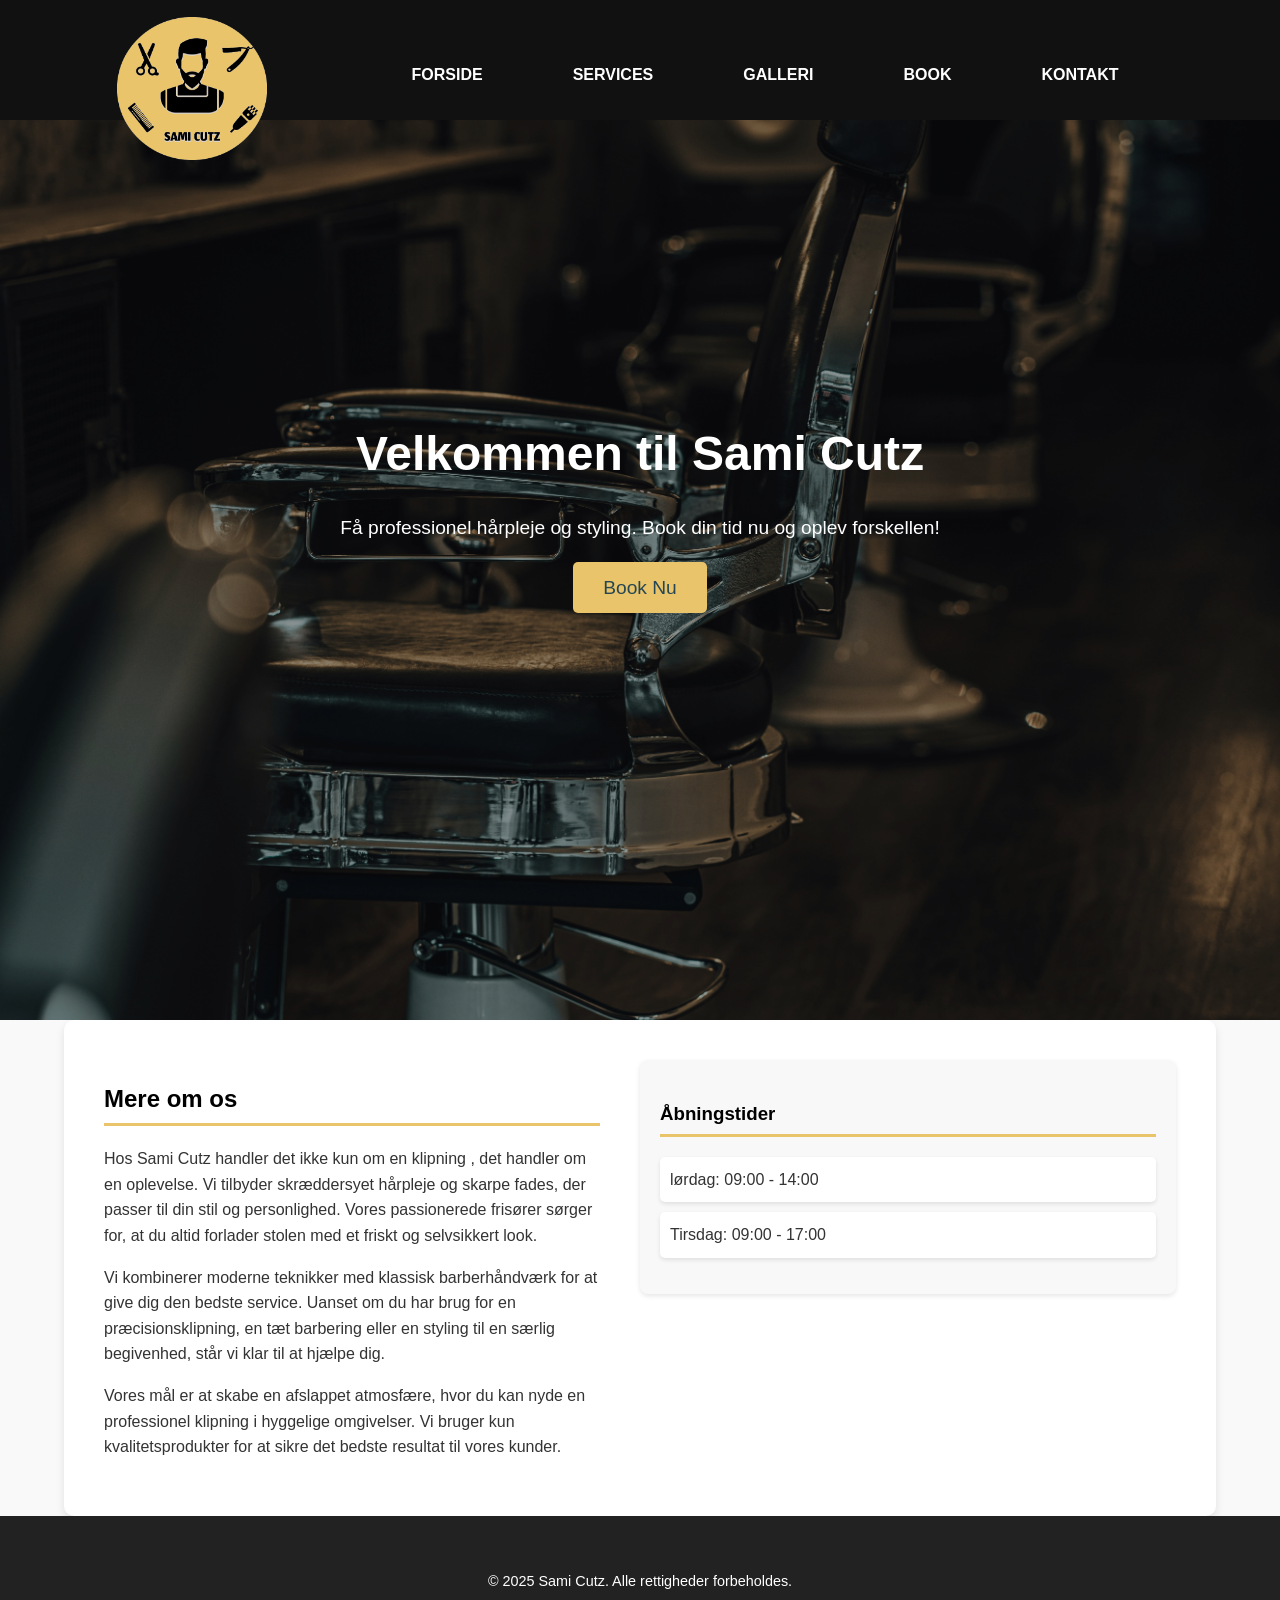
<file: Index.html>
<!DOCTYPE html>
<html lang="da">
<head>
    <meta charset="UTF-8">
    <meta name="viewport" content="width=device-width, initial-scale=1.0">
    <title>Sami Cutz</title>
    <link rel="stylesheet" href="samitcutz.css">
    <style>
       
        .container {
            width: 90%;
            max-width: 1200px;
            margin: auto;
            padding: 20px;
        }
        .about-content {
            display: flex;
            justify-content: space-between;
            align-items: flex-start;
            gap: 40px;
            background: #fff;
            padding: 40px;
            border-radius: 10px;
            box-shadow: 0 4px 8px rgba(0, 0, 0, 0.1);
        }
        .about-info, .opening-hours {
            flex: 1;
        }
        .about-info h2, .opening-hours h3 {
            color: #000; /* Sort tekst */
            border-bottom: 3px solid #e9c46a; /* Guld bundlinje */
            padding-bottom: 5px;
            margin-bottom: 20px;
            font-weight: bold;
        }        
        .opening-hours {
            background-color: #f8f8f8;
            padding: 20px;
            border-radius: 8px;
            box-shadow: 0 2px 5px rgba(0, 0, 0, 0.1);
        }
        .opening-hours ul {
            list-style: none;
            padding: 0;
        }
        .opening-hours ul li {
            background: #fff;
            padding: 10px;
            margin-bottom: 10px;
            border-radius: 5px;
            box-shadow: 0 2px 4px rgba(0, 0, 0, 0.1);
        }
        .footer {
            text-align: center;
            background: #222;
            color: #fff;
            padding: 20px 0;
        }
    </style>
</head>
<body>
    <header class="header">
        <img src="Logov2.png" alt="Sami Cutz Logo" class="logo">
        <nav class="nav-menu">
            <ul>
                <li><a href="#Forside">FORSIDE</a></li>
                <li><a href="Service.html">SERVICES</a></li>
                <li><a href="Galleri.html">GALLERI</a></li>
                <li><a href="https://calendar.app.google/uRdMUirLo8yVaihd8">BOOK</a></li>
                <li><a href="Kontakt.html">KONTAKT</a></li>
            </ul>
        </nav>
    </header>

    <!-- Udvidet Forside Sektion -->
    <section id="Forside" class="hero">
        <div class="container">
            <h1>Velkommen til Sami Cutz</h1>
            <p>Få professionel hårpleje og styling. Book din tid nu og oplev forskellen!</p>
            <a href="https://calendar.app.google/uRdMUirLo8yVaihd8" class="book-now-btn">Book Nu</a>

        </div>
    </section>

    <!-- Om os sektion med udvidet tekst og åbningstider -->
    <section class="about">
        <div class="container about-content">
            <div class="about-info">
                <h2>Mere om os</h2>
                <p>Hos Sami Cutz handler det ikke kun om en klipning , det handler om en oplevelse. Vi tilbyder skræddersyet hårpleje og skarpe fades, der passer til din stil og personlighed. Vores passionerede frisører sørger for, at du altid forlader stolen med et friskt og selvsikkert look.</p>
                <p>Vi kombinerer moderne teknikker med klassisk barberhåndværk for at give dig den bedste service. Uanset om du har brug for en præcisionsklipning, en tæt barbering eller en styling til en særlig begivenhed, står vi klar til at hjælpe dig.</p>
                <p>Vores mål er at skabe en afslappet atmosfære, hvor du kan nyde en professionel klipning i hyggelige omgivelser. Vi bruger kun kvalitetsprodukter for at sikre det bedste resultat til vores kunder.</p>
            </div>
            <div class="opening-hours">
                <h3>Åbningstider</h3>
                <ul>
                    <li>lørdag: 09:00 - 14:00</li>
                    <li>Tirsdag: 09:00 - 17:00</li>
                </ul>
            </div>
        </div>
    </section>

    <!-- Footer -->
    <footer class="footer">
        <div class="container">
            <p>&copy; 2025 Sami Cutz. Alle rettigheder forbeholdes.</p>
        </div>
    </footer>
</body>
</html>
</file>
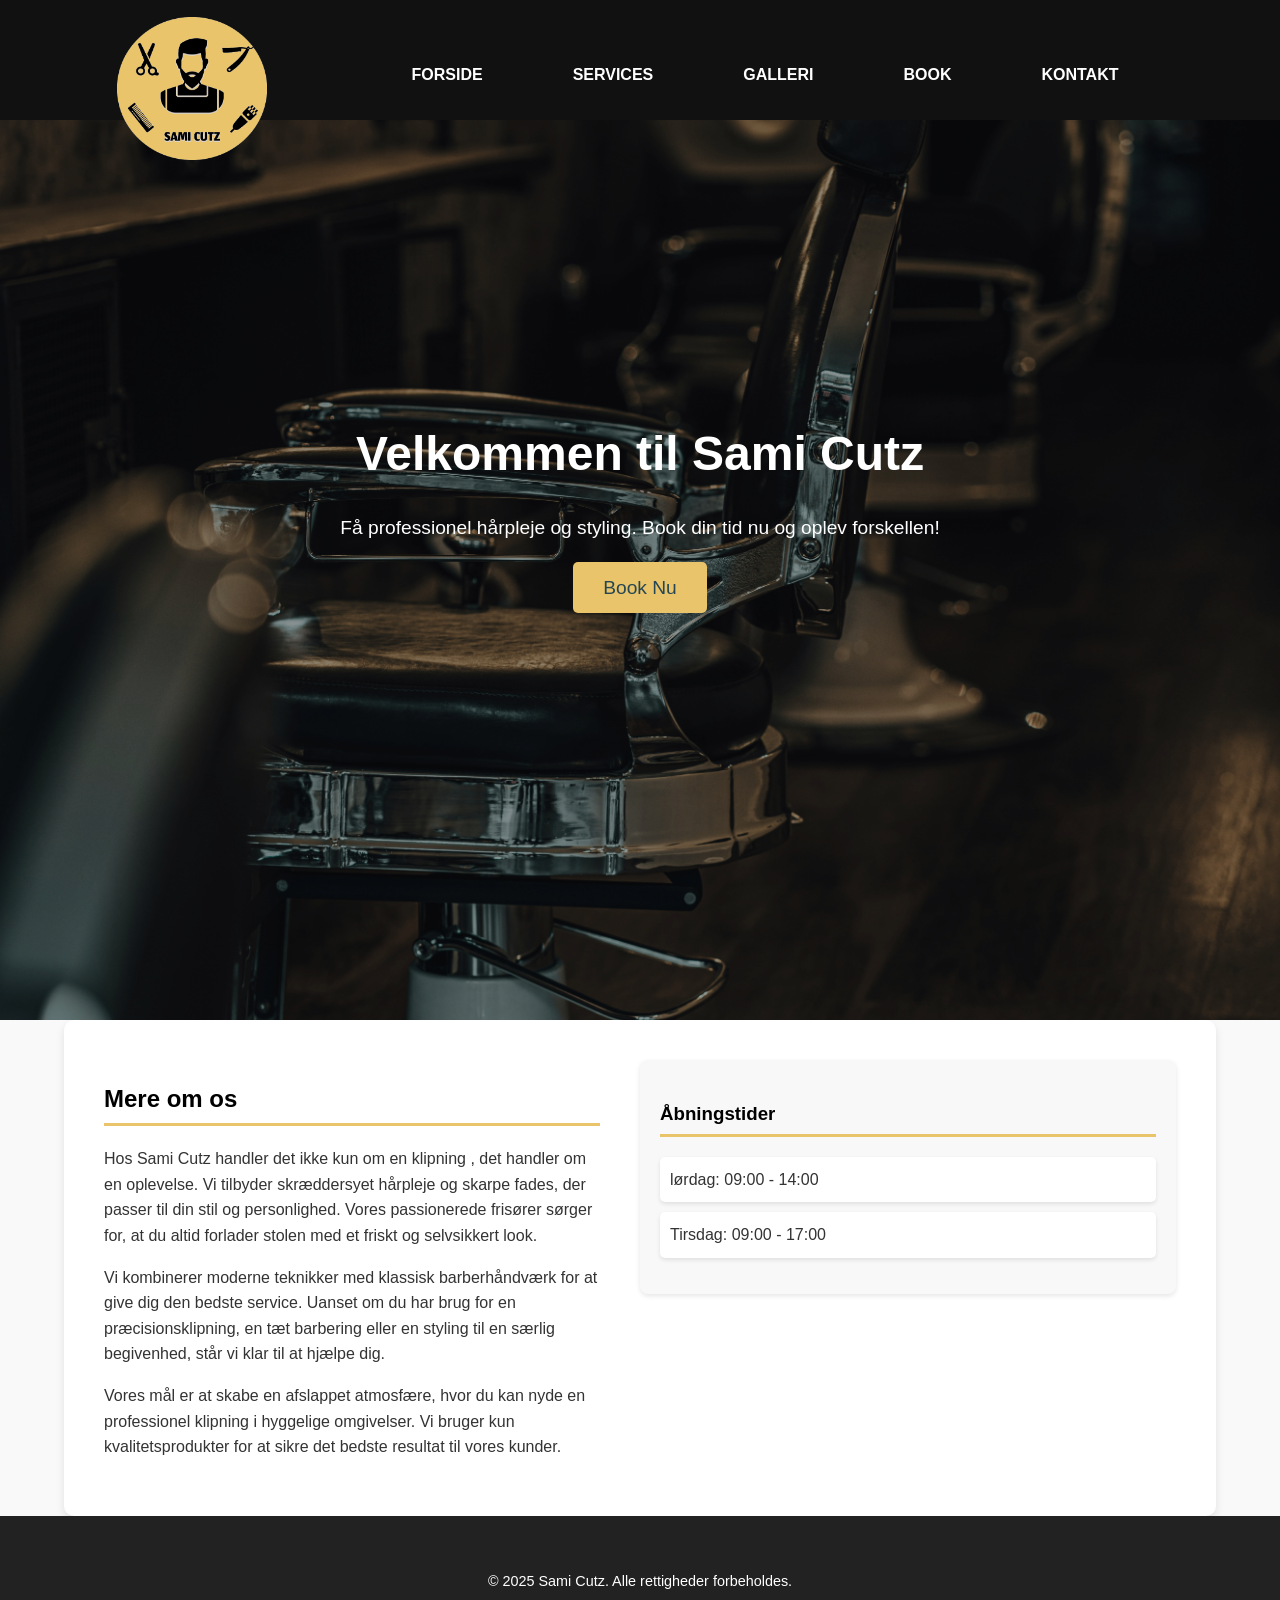
<file: index.html>
<!DOCTYPE html>
<html lang="da">
<head>
    <meta charset="UTF-8">
    <meta name="viewport" content="width=device-width, initial-scale=1.0">
    <title>Sami Cutz</title>
    <link rel="stylesheet" href="samitcutz.css">
    <style>
       
        .container {
            width: 90%;
            max-width: 1200px;
            margin: auto;
            padding: 20px;
        }
        .about-content {
            display: flex;
            justify-content: space-between;
            align-items: flex-start;
            gap: 40px;
            background: #fff;
            padding: 40px;
            border-radius: 10px;
            box-shadow: 0 4px 8px rgba(0, 0, 0, 0.1);
        }
        .about-info, .opening-hours {
            flex: 1;
        }
        .about-info h2, .opening-hours h3 {
            color: #000; /* Sort tekst */
            border-bottom: 3px solid #e9c46a; /* Guld bundlinje */
            padding-bottom: 5px;
            margin-bottom: 20px;
            font-weight: bold;
        }        
        .opening-hours {
            background-color: #f8f8f8;
            padding: 20px;
            border-radius: 8px;
            box-shadow: 0 2px 5px rgba(0, 0, 0, 0.1);
        }
        .opening-hours ul {
            list-style: none;
            padding: 0;
        }
        .opening-hours ul li {
            background: #fff;
            padding: 10px;
            margin-bottom: 10px;
            border-radius: 5px;
            box-shadow: 0 2px 4px rgba(0, 0, 0, 0.1);
        }
        .footer {
            text-align: center;
            background: #222;
            color: #fff;
            padding: 20px 0;
        }
    </style>
</head>
<body>
    <header class="header">
        <img src="Logov2.png" alt="Sami Cutz Logo" class="logo">
        <nav class="nav-menu">
            <ul>
                <li><a href="#Forside">FORSIDE</a></li>
                <li><a href="Service.html">SERVICES</a></li>
                <li><a href="Galleri.html">GALLERI</a></li>
                <li><a href="https://calendar.google.com/calendar/u/0/appointments/schedules/AcZssZ21PrKrIIqGGJ7XAseYLzYQvFBNJPntzlVC54Nk4f-deTBrQwd5fvA-_cgSlXplrAlQy_Q1rwOg">BOOK</a></li>
                <li><a href="Kontakt.html">KONTAKT</a></li>
            </ul>
        </nav>
    </header>

    <!-- Udvidet Forside Sektion -->
    <section id="Forside" class="hero">
        <div class="container">
            <h1>Velkommen til Sami Cutz</h1>
            <p>Få professionel hårpleje og styling. Book din tid nu og oplev forskellen!</p>
            <a href="https://calendar.google.com/calendar/u/0/appointments/schedules/AcZssZ21PrKrIIqGGJ7XAseYLzYQvFBNJPntzlVC54Nk4f-deTBrQwd5fvA-_cgSlXplrAlQy_Q1rwOg" class="book-now-btn">Book Nu</a>

        </div>
    </section>

    <!-- Om os sektion med udvidet tekst og åbningstider -->
    <section class="about">
        <div class="container about-content">
            <div class="about-info">
                <h2>Mere om os</h2>
                <p>Hos Sami Cutz handler det ikke kun om en klipning , det handler om en oplevelse. Vi tilbyder skræddersyet hårpleje og skarpe fades, der passer til din stil og personlighed. Vores passionerede frisører sørger for, at du altid forlader stolen med et friskt og selvsikkert look.</p>
                <p>Vi kombinerer moderne teknikker med klassisk barberhåndværk for at give dig den bedste service. Uanset om du har brug for en præcisionsklipning, en tæt barbering eller en styling til en særlig begivenhed, står vi klar til at hjælpe dig.</p>
                <p>Vores mål er at skabe en afslappet atmosfære, hvor du kan nyde en professionel klipning i hyggelige omgivelser. Vi bruger kun kvalitetsprodukter for at sikre det bedste resultat til vores kunder.</p>
            </div>
            <div class="opening-hours">
                <h3>Åbningstider</h3>
                <ul>
                    <li>lørdag: 09:00 - 14:00</li>
                    <li>Tirsdag: 09:00 - 17:00</li>
                </ul>
            </div>
        </div>
    </section>

    <!-- Footer -->
    <footer class="footer">
        <div class="container">
            <p>&copy; 2025 Sami Cutz. Alle rettigheder forbeholdes.</p>
        </div>
    </footer>
</body>
</html>
</file>
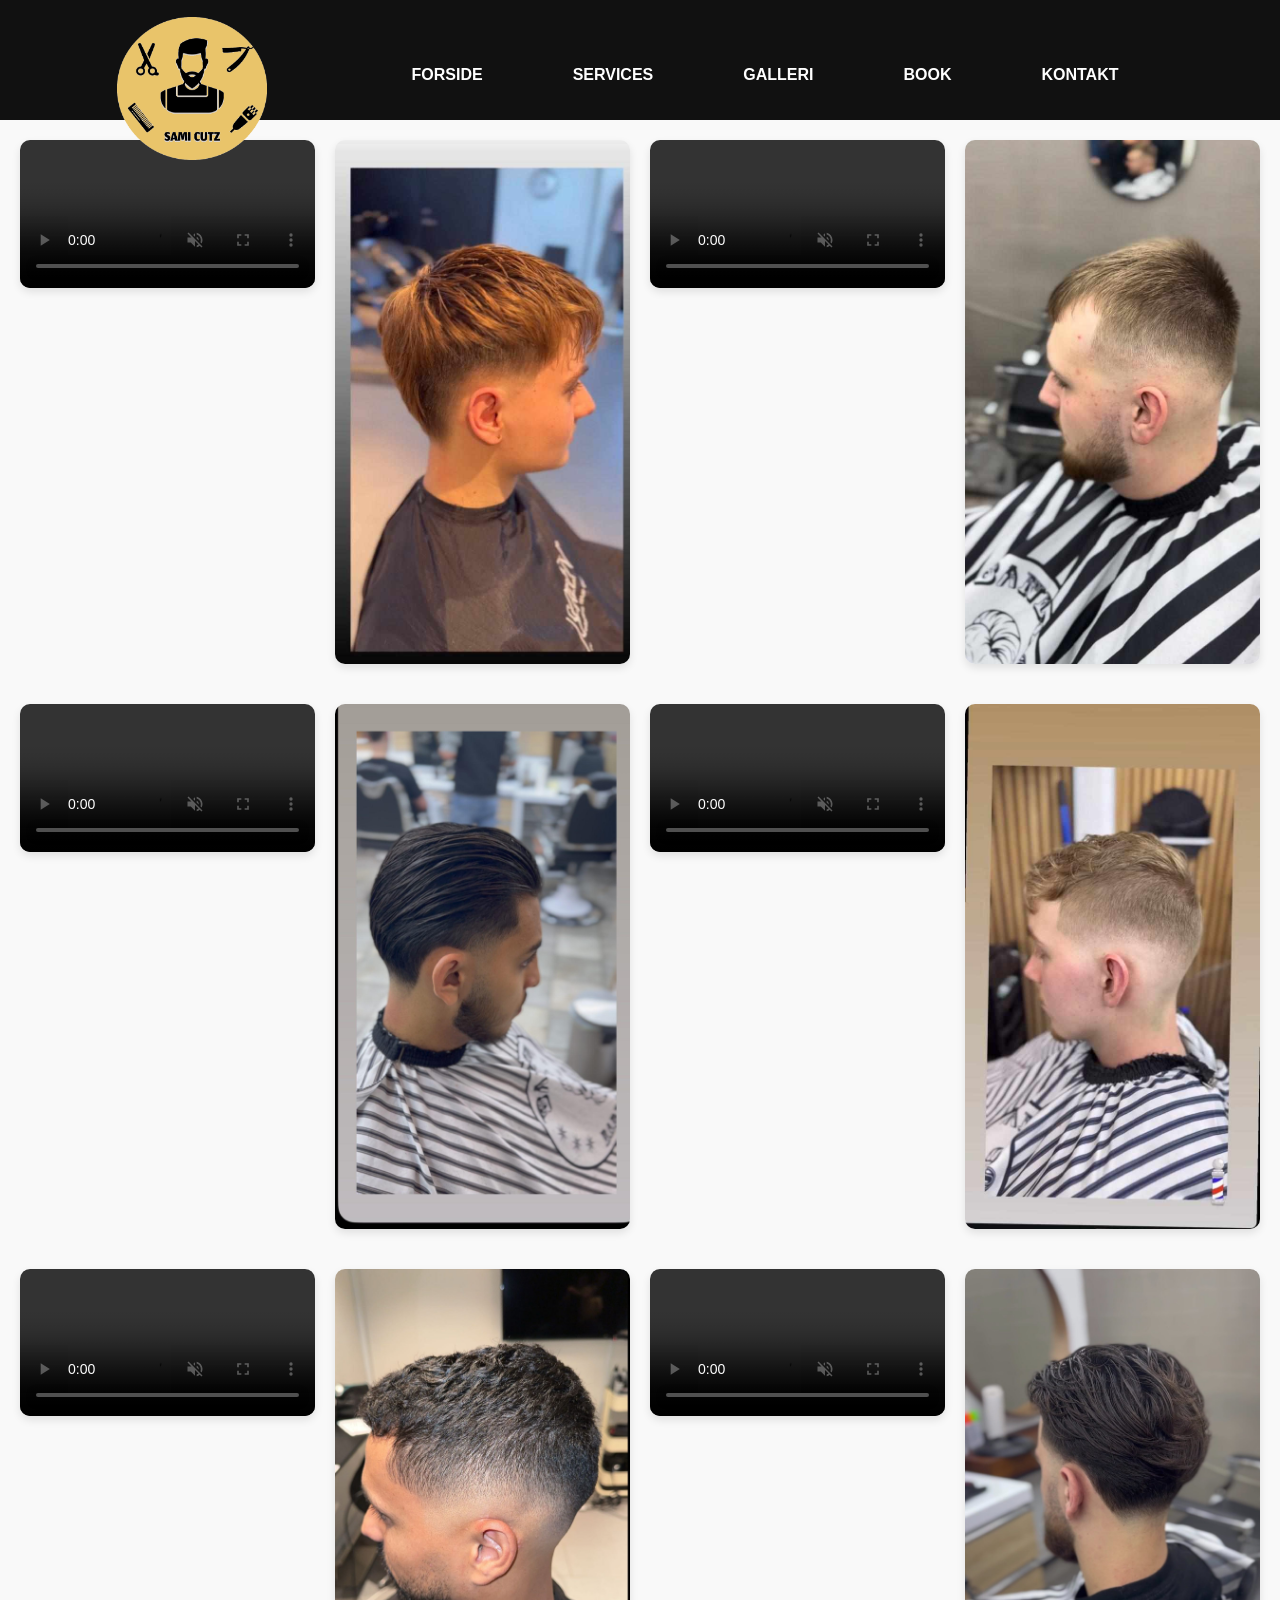
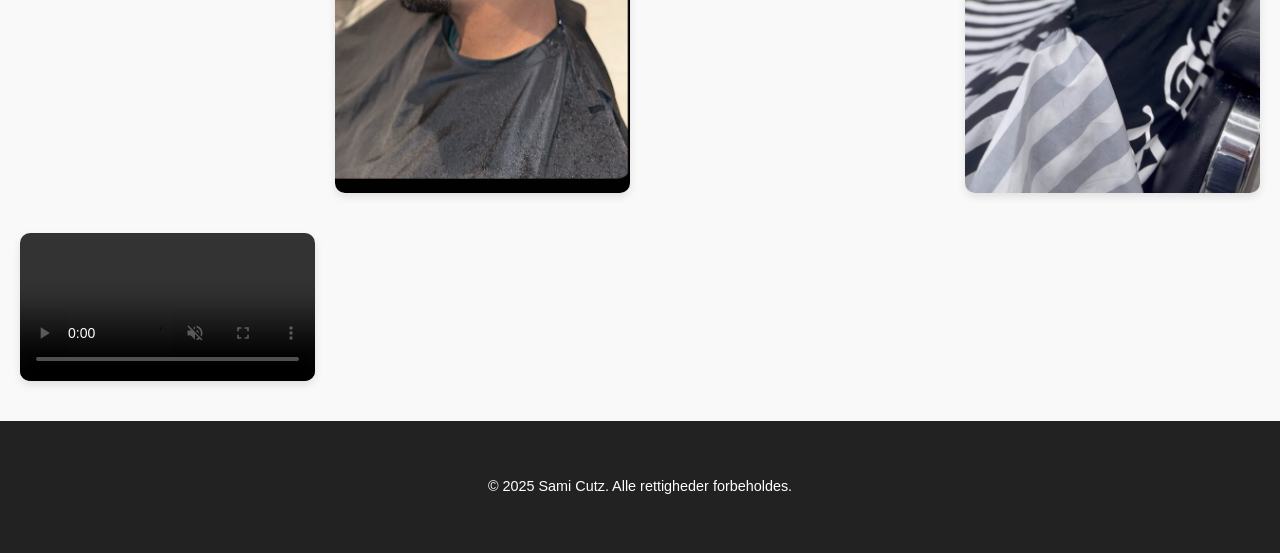
<file: Galleri.html>
<!DOCTYPE html>
<html lang="da">
<head>
  <meta charset="UTF-8">
  <meta name="viewport" content="width=device-width, initial-scale=1.0">
  <title>Galleri - Sami Cutz</title>
  <link rel="stylesheet" href="samitcutz.css">
</head>
<body>
  <header class="header">
    <img src="Logov2.png" alt="Sami Cutz Logo" class="logo">
    <nav class="nav-menu">
      <ul>
        <li><a href="index.html">FORSIDE</a></li>
        <li><a href="Service.html">SERVICES</a></li>
        <li><a href="Galleri.html">GALLERI</a></li>
        <li><a href="https://calendar.google.com/calendar/u/0/appointments/schedules/AcZssZ21PrKrIIqGGJ7XAseYLzYQvFBNJPntzlVC54Nk4f-deTBrQwd5fvA-_cgSlXplrAlQy_Q1rwOg">BOOK</a></li>
        <li><a href="Kontakt.html">KONTAKT</a></li>
      </ul>
    </nav>
  </header>

  <main>
    <div class="gallery-container">
      <div class="gallery-item">
        <video autoplay muted loop controls>
          <source src="galleri1.mp4" type="video/mp4">
          Din browser understøtter ikke video.
        </video>
      </div>

      <div class="gallery-item">
        <img src="galleri3.jpg" alt="Galleri billede 1">
      </div>

      <div class="gallery-item">
        <video autoplay muted loop controls>
          <source src="galleri2.mp4" type="video/mp4">
          Din browser understøtter ikke video.
        </video>
      </div>

      <div class="gallery-item">
        <img src="Galleri1.jpg" alt="Galleri billede 2">
      </div>

      <div class="gallery-item">
        <video autoplay muted loop controls>
          <source src="galleri3.mp4" type="video/mp4">
          Din browser understøtter ikke video.
        </video>
      </div>

      <div class="gallery-item">
        <img src="Galleri6.jpg" alt="Galleri billede 3">
      </div>

      <div class="gallery-item">
        <video autoplay muted loop controls>
          <source src="galleri4.mp4" type="video/mp4">
          Din browser understøtter ikke video.
        </video>
      </div>

      <div class="gallery-item">
        <img src="galleri5.jpg" alt="Galleri billede 4">
      </div>

      <div class="gallery-item">
        <video autoplay muted loop controls>
          <source src="galleri5.mp4" type="video/mp4">
          Din browser understøtter ikke video.
        </video>
      </div>

      <div class="gallery-item">
        <img src="SamiP1.png" alt="Galleri billede 5">
      </div>

      <div class="gallery-item">
        <video autoplay muted loop controls>
          <source src="6.mp4" type="video/mp4">
          Din browser understøtter ikke video.
        </video>
      </div>

      <div class="gallery-item">
        <img src="SamiP2.png" alt="Galleri billede 4">
      </div>

      <div class="gallery-item">
        <video autoplay muted loop controls>
          <source src="7.mp4" type="video/mp4">
          Din browser understøtter ikke video.
        </video>
      </div>
    </div>
  </main>

  <footer class="footer">
    <div class="container">
      <p>&copy; 2025 Sami Cutz. Alle rettigheder forbeholdes.</p>
    </div>
  </footer>
</body>
</html>
</file>
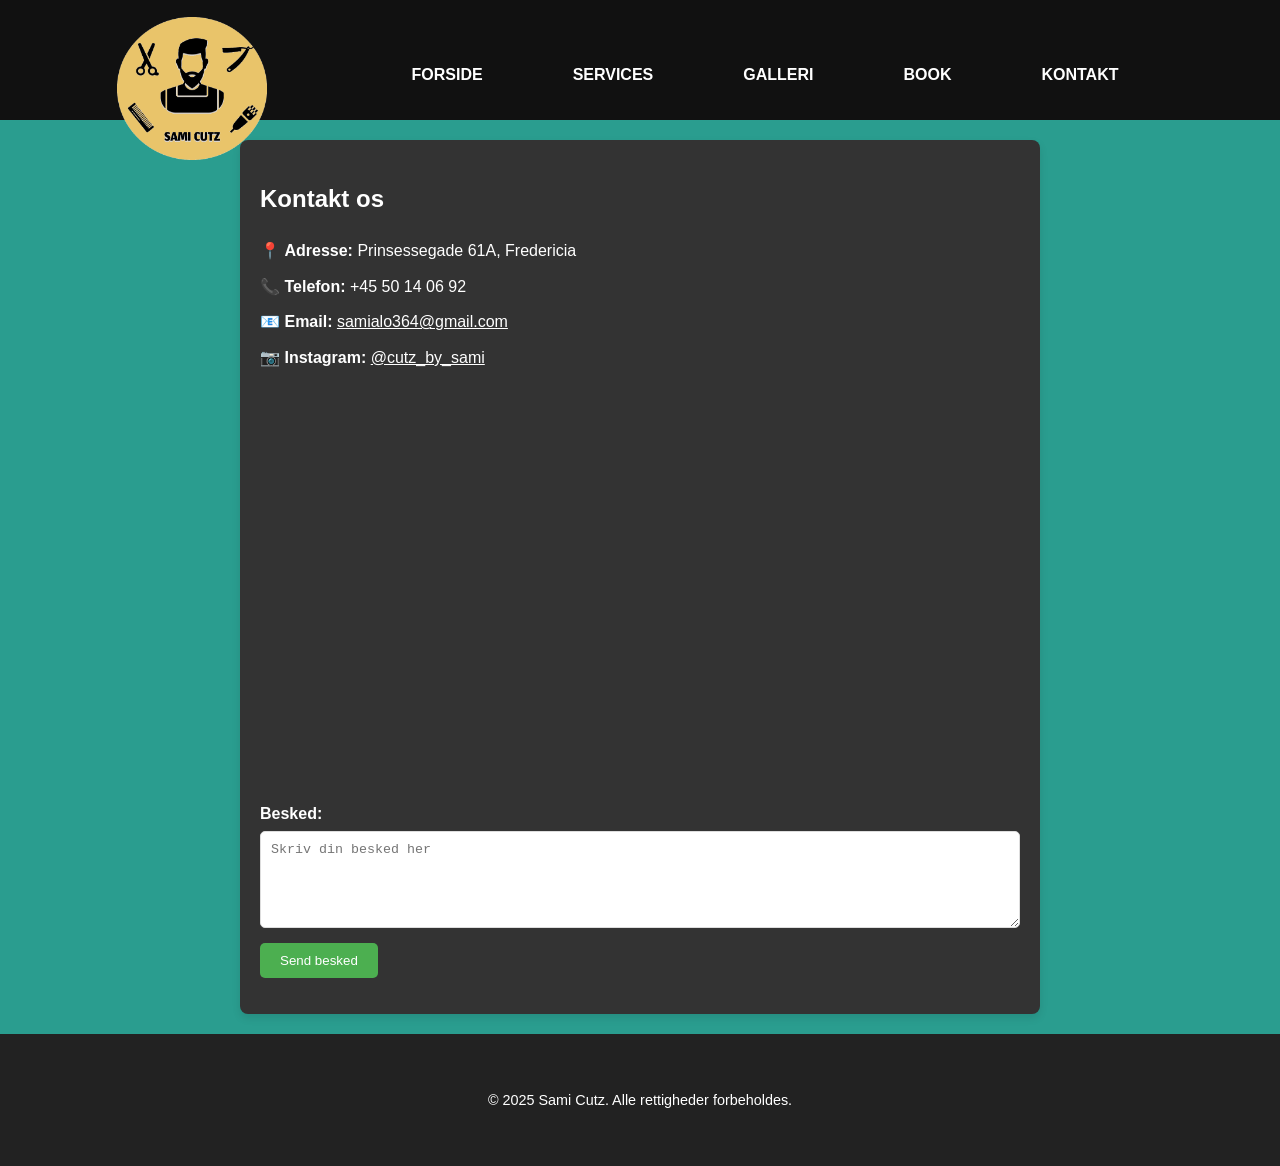
<file: Kontakt.html>
<html lang="da">
<head>
    <meta charset="UTF-8">
    <meta name="viewport" content="width=device-width, initial-scale=1.0">
    <title>Kontakt - Sami Cutz</title>
    <link rel="stylesheet" href="samitcutz.css">
</head>
<body>
    <header class="header">
        <img src="Logov2.png" alt="Sami Cutz Logo" class="logo">
        <nav class="nav-menu">
            <ul>
                <li><a href="index.html">FORSIDE</a></li>
                <li><a href="Service.html">SERVICES</a></li>
                <li><a href="Galleri.html">GALLERI</a></li>
                <li><a href="https://calendar.google.com/calendar/u/0/appointments/schedules/AcZssZ21PrKrIIqGGJ7XAseYLzYQvFBNJPntzlVC54Nk4f-deTBrQwd5fvA-_cgSlXplrAlQy_Q1rwOg">BOOK</a></li> 
                <li><a href="Kontakt.html">KONTAKT</a></li>
            </ul>
        </nav>
    </header>

    <section id="contact" class="contact">
        <div class="contact-container">
            <h2>Kontakt os</h2>
            <div class="contact-details">
                <p>📍 <strong>Adresse:</strong> Prinsessegade 61A, Fredericia</p>
                <p>📞 <strong>Telefon:</strong> +45 50 14 06 92</p>
                <p>📧 <strong>Email:</strong> <a href="mailto:samialo364@gmail.com">samialo364@gmail.com</a></p>
                <p>📷 <strong>Instagram:</strong> <a href="https://www.instagram.com/cutz_by_sami" target="_blank" rel="noopener noreferrer">@cutz_by_sami</a></p>
            </div>
            
            <!-- Google Maps integration -->
            <div class="google-map">
                <iframe 
                    src="https://www.google.com/maps/embed?pb=!1m18!1m12!1m3!1d2251.506676007875!2d9.7482873!3d55.5647389!2m3!1f0!2f0!3f0!3m2!1i1024!2i768!4f13.1!3m3!1m2!1s0x464c7dbb6f57fffd%3A0x5463bf6d83c9e9c1!2sPrinsessegade%2061A%2C%207000%20Fredericia%2C%20Danmark!5e0!3m2!1sen!2sdk!4v1710632968345"
                    width="100%" 
                    height="400" 
                    style="border:0;" 
                    allowfullscreen="" 
                    loading="lazy" 
                    referrerpolicy="no-referrer-when-downgrade">
                </iframe>
            </div>

            <form class="contact-form" action="mailto:samialo364@gmail.com" method="POST" enctype="text/plain">
                <label for="message">Besked:</label>
                <textarea id="message" name="Samicutz" rows="5" placeholder="Skriv din besked her" required></textarea>
                <button type="submit">Send besked</button>
            </form>
        </div>
    </section>

    <footer class="footer">
        <div class="container">
            <p>&copy; 2025 Sami Cutz. Alle rettigheder forbeholdes.</p>
        </div>
    </footer>
</body>
</html>
</file>
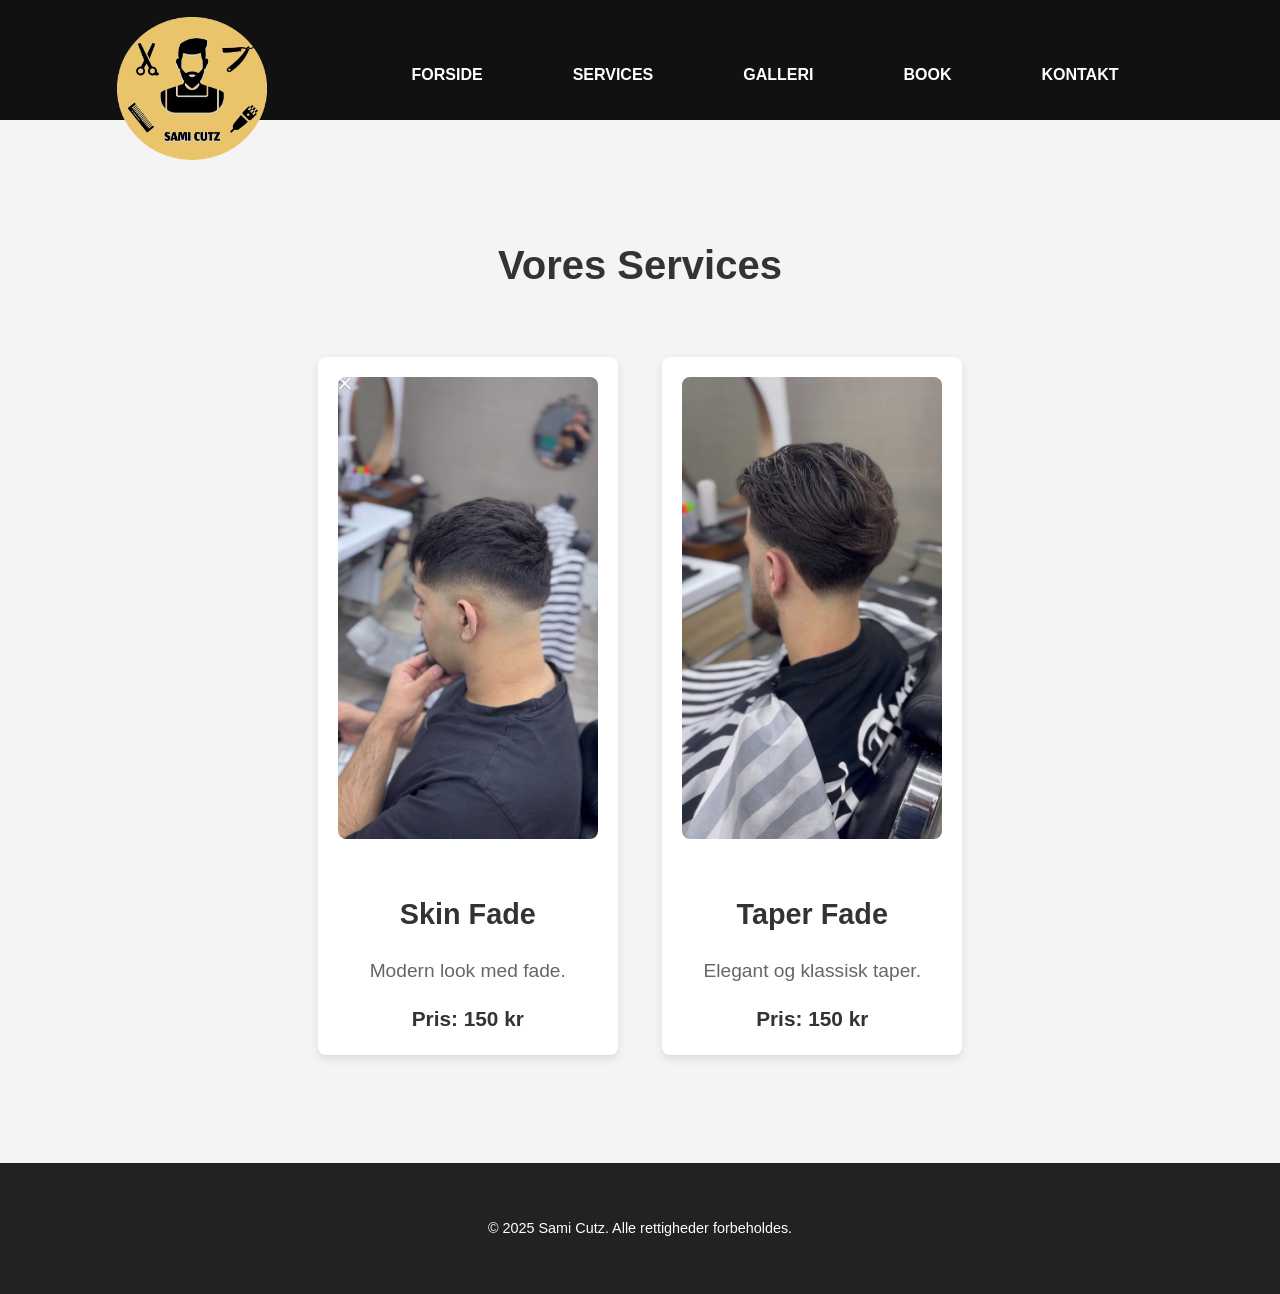
<file: Service.html>
<!DOCTYPE html>
<html lang="da">
<head>
  <meta charset="UTF-8">
  <meta name="viewport" content="width=device-width, initial-scale=1.0">
  <title>Galleri - Sami Cutz</title>
  <link rel="stylesheet" href="samitcutz.css">
</head>
<body>
  <header class="header">
    <img src="Logov2.png" alt="Sami Cutz Logo" class="logo">
    <nav class="nav-menu">
      <ul>
        <li><a href="index.html">FORSIDE</a></li>
        <li><a href="Service.html">SERVICES</a></li>
        <li><a href="Galleri.html">GALLERI</a></li>
        <li><a href="https://calendar.google.com/calendar/u/0/appointments/schedules/AcZssZ21PrKrIIqGGJ7XAseYLzYQvFBNJPntzlVC54Nk4f-deTBrQwd5fvA-_cgSlXplrAlQy_Q1rwOg">BOOK</a></li>
        <li><a href="Kontakt.html">KONTAKT</a></li>
      </ul>
    </nav>
  </header>
<body>
  <section id="services" class="services">
    <div class="container">
      <h2>Vores Services</h2>
      <div class="service-item">
        <img src="Samicutz2.png" alt="Fade haircut">
        <h3>Skin Fade</h3>
        <p>Modern look med fade.</p>
        <span class="price">Pris: 150 kr</span>
      </div>
      <div class="service-item">
        <img src="SamiP2.png" alt="Taper haircut">
        <h3>Taper Fade</h3>
        <p>Elegant og klassisk taper.</p>
        <span class="price">Pris: 150 kr</span>
      </div>
    </div>
  </section>
  <footer class="footer">
    <div class="container">
        <p>&copy; 2025 Sami Cutz. Alle rettigheder forbeholdes.</p>
    </div>
</footer>
</body>
</html>
</file>
<file: samitcutz.css>
/* Global box-sizing */
*,
*::before,
*::after {
    box-sizing: border-box;
}

/* Basisindstillinger */
body {
    font-family: Arial, sans-serif;
    margin: 0;
    padding: 0;
    line-height: 1.6;
    color: #333;
    background-color: #f9f9f9;
}

.container {
    width: 90%;
    max-width: 1200px;
    margin: 0 auto;
    padding: 20px;

}

.main-content {
    margin-top: 60px;
}

/* Header & Navigation */
.header {
    background-color: #111111;
    position: relative;
    height: 120px; 
    display: flex;
    justify-content: center;
    align-items: center;
}

.logo {
    position: absolute;
    bottom: -40px;
    left: 15%;
    transform: translateX(-50%); 
    width: 150px;
    z-index: 10; 
}

.nav-menu {
    display: flex;
    justify-content: flex-end; 
    gap: 30px; 
    margin-top: 30px;
    margin-left: 250px;
    background-color: #111111; /* Set the background color of the navigation to black */
}

.nav-menu ul {
    list-style: none;
    display: flex;
    gap: 50px; 
    padding: 0;
}

.nav-menu ul li {
    display: inline-block;
}

.nav-menu ul li a {
    text-decoration: none;
    color: white; /* Change text color to white for better contrast */
    font-weight: bold;
    font-size: 16px;
    padding: 12px 20px; /* Lidt større klik-område */
    transition: background-color 0.3s ease, color 0.3s ease;
}

.nav-menu ul li a:hover {
    background-color: #e0e0e0; 
    color: #111111;
    border-radius: 5px;
}

/* Hero Sektion */
.hero {
    background-image: url('samicutzp.jpg'); 
    background-size: cover; 
    background-position: center center; 
    color: #fff;
    text-align: center;
    padding: 0;
    height: 100vh;
    position: relative;
}

.hero::before {
    content: '';
    position: absolute;
    top: 0;
    left: 0;
    width: 100%;
    height: 100%;
    background: rgba(0, 0, 0, 0.4);
    z-index: 1;
}

.hero .container {
    position: relative;
    z-index: 2;
    padding-top: 20%;
}

.hero h1 {
    font-size: 3rem;
    margin-bottom: 20px;
}

.hero p {
    font-size: 1.2rem;
    max-width: 600px;
    margin: 0 auto 30px;
}

.book-now-btn {
    background-color: #e9c46a;
    color: #264653;
    font-size: 1.2rem;
    padding: 15px 30px;
    text-decoration: none;
    border-radius: 5px;
    transition: background-color 0.3s ease;
}

.book-now-btn:hover {
    background-color: #f4a261;
}

/* Footer */
.footer {
    text-align: center;
    background: #222;
    color: #fff;
    padding: 20px 0;
    font-size: 0.9rem;
}

/* Kontakt Sektion */
.contact-container {
    max-width: 800px;
    margin: 0 auto;
    padding: 20px;
    background: #333;
    border-radius: 8px;
    box-shadow: 0 4px 8px rgba(0, 0, 0, 0.1);
}

.contact-details {
    margin-bottom: 20px;
}

.contact-details p {
    margin: 10px 0;
}

.contact-form label {
    display: block;
    margin: 10px 0 5px;
    font-weight: bold;
}

.contact-form textarea {
    width: 100%;
    padding: 10px;
    margin-bottom: 15px;
    border: 1px solid #ddd;
    border-radius: 5px;
}

.contact-form button {
    background: #4CAF50;
    color: white;
    padding: 10px 20px;
    border: none;
    border-radius: 5px;
    cursor: pointer;
}

.contact-form button:hover,
.contact-form button:focus {
    background: #45a049;
    outline: none;
}

.contact {
    background-color: #2a9d8f;
    color: #fff;
    padding: 20px;
}

.contact a {
    color: #fff;
    text-decoration: underline;
}

/* Services Sektion */
.back-button {
    display: inline-block;
    padding: 10px 20px;
    background-color: #333;
    color: #fff;
    text-decoration: none;
    border-radius: 8px;
    margin: 20px;
}

.back-button:hover,
.back-button:focus {
    background-color: #555;
    outline: none;
}

#services {
    background-color: #f4f4f4;
    padding: 60px 20px;
    text-align: center;
    overflow-x: auto;
    white-space: nowrap;
}

#services h2 {
    font-size: 2.5em;
    color: #333;
    margin-bottom: 40px;
}

.service-item {
    background-color: white;
    border-radius: 8px;
    box-shadow: 0 4px 10px rgba(0, 0, 0, 0.1);
    display: inline-block;
    width: 300px;
    margin: 20px;
    padding: 20px;
    text-align: center;
    transition: transform 0.3s ease, box-shadow 0.3s ease;
    overflow: hidden;
}

.service-item:hover,
.service-item:focus-within {
    transform: translateY(-5px);
    box-shadow: 0 6px 15px rgba(0, 0, 0, 0.2);
}

.service-item img {
    width: 100%;
    height: auto;
    border-radius: 8px;
    margin-bottom: 15px;
}

.service-item h3 {
    font-size: 1.8em;
    color: #333;
    margin-bottom: 15px;
}

.service-item p {
    font-size: 1.2em;
    color: #666;
    margin-bottom: 15px;
    word-wrap: break-word;
    hyphens: auto;
}

.service-item .price {
    font-size: 1.3em;
    font-weight: bold;
    color: #333;
}

/* Galleri Sektion */
.gallery-container {
    display: grid;
    grid-template-columns: repeat(auto-fit, minmax(250px, 1fr));
    gap: 20px;
    padding: 20px;
}

.gallery-item img,
.gallery-item video {
    width: 100%;
    height: auto;
    display: block;
    border-radius: 10px;
    box-shadow: 0 4px 8px rgba(0, 0, 0, 0.1);
}

.gallery-item {
    margin-bottom: 20px;
}

/* Responsivt Design */
@media (max-width: 768px) {
    /* Services Section */
    #services {
        display: flex;
        flex-direction: column;
        align-items: center;
        text-align: center;
        padding: 40px 15px;
        white-space: normal;
    }

    .service-item {
        width: 90%;
        max-width: 400px;
        margin: 20px auto;
        padding: 20px;
    }

    /* Header & Navigation */
    .header {
        flex-direction: column;
        text-align: center;
        height: auto;
        padding: 15px 0;
    }

    .logo {
        position: static;
        transform: none;
        width: 100px;
        margin-bottom: 10px;
    }

    .nav-menu {
        flex-direction: column;
        align-items: center;
        background-color: #111;
        padding: 10px;
        width: 100%;
        margin-left: 0;
    }

    .nav-menu ul {
        flex-direction: column;
        gap: 10px;
        width: 100%;
        padding: 0;
    }

    .nav-menu ul li {
        text-align: center;
        width: 100%;
    }

    .nav-menu ul li a {
        font-size: 18px;
        padding: 12px;
        display: block;
        width: 100%;
    }

    /* Hero Section */
    .hero {
        height: auto;
        padding: 80px 15px;
    }

    .hero .container {
        top: 0;
        transform: none;
        padding-top: 5%;
    }

    .hero h1 {
        font-size: 2rem;
    }

    .hero p {
        font-size: 1rem;
    }

    /* Contact Section */
    .contact-container {
        width: 95%;
        padding: 15px;
    }

    .contact-form textarea {
        height: 120px;
    }

    /* Gallery Section */
    .gallery-container {
        grid-template-columns: repeat(auto-fit, minmax(150px, 1fr));
    }

    /* Footer */
    .footer {
        padding: 15px;
        font-size: 0.8rem;
    }
}

/* iPads (medium screens) */
@media (max-width: 1024px) {
    .container {
        width: 95%;
    }

    .hero h1 {
        font-size: 2.5rem;
    }

    .hero p {
        font-size: 1.1rem;
    }

    .nav-menu {
        margin-left: 0;
        justify-content: center;
        flex-wrap: wrap;
    }

    /* Services on Tablet */
    #services {
        display: grid;
        grid-template-columns: repeat(auto-fit, minmax(300px, 1fr));
        gap: 20px;
        justify-content: center;
    }

    .service-item {
        width: 100%;
        max-width: 350px;
    }
}
</file>
